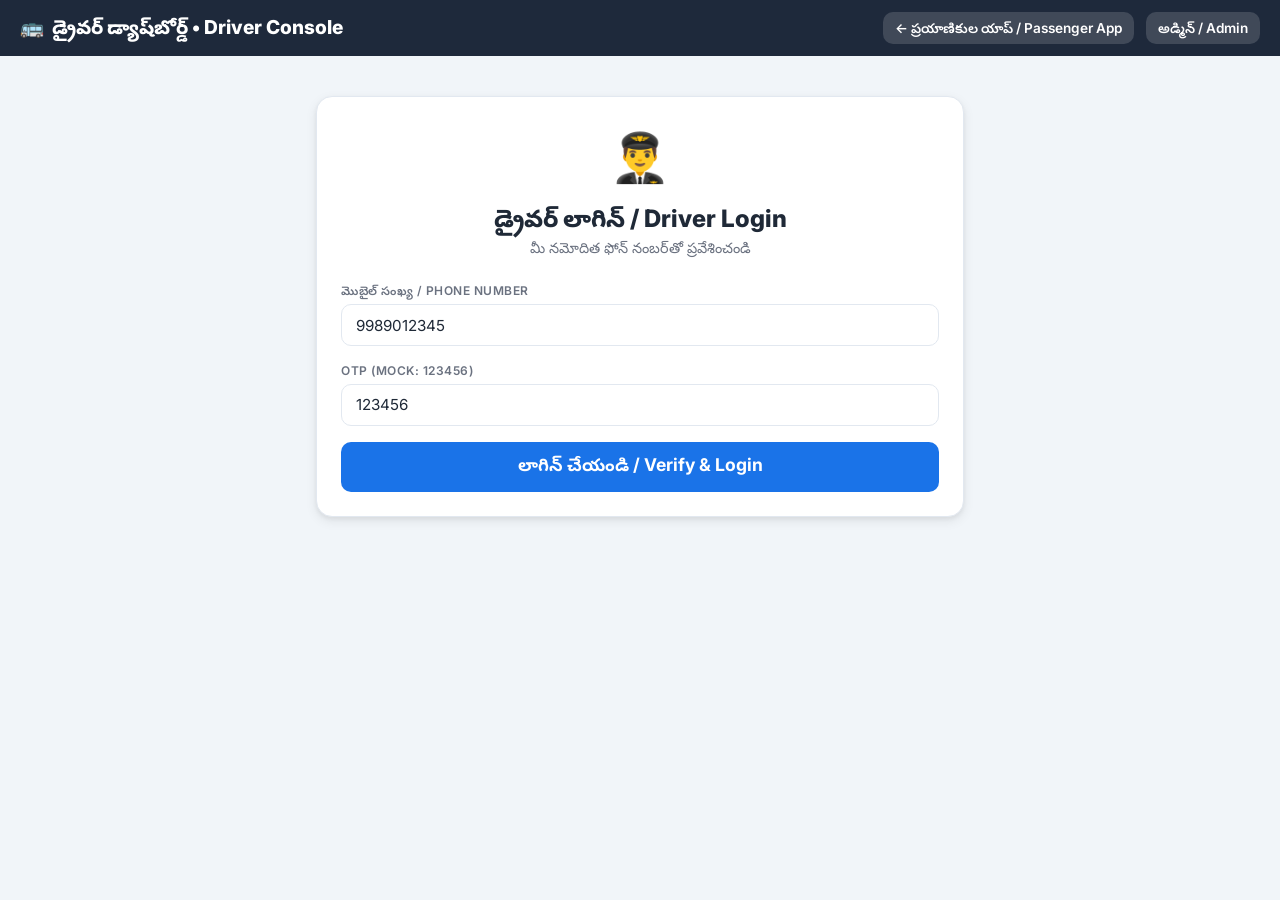
<file: Bus Tracking/driver.html>
<!DOCTYPE html>
<html lang="te">
<head>
  <meta charset="UTF-8">
  <meta name="viewport" content="width=device-width, initial-scale=1.0">
  <title>BusTrack - డ్రైవర్ పోర్టల్ / Driver Console</title>
  <link rel="stylesheet" href="style.css">
  <style>
    body {
      background-color: #f1f5f9;
    }
    .driver-header {
      background: #1e293b;
      color: white;
      padding: 0.75rem 1.25rem;
      display: flex;
      align-items: center;
      justify-content: space-between;
    }
    .driver-title {
      font-size: 1.2rem;
      font-weight: 800;
      display: flex;
      align-items: center;
      gap: 0.5rem;
    }
    .nav-link-badge {
      background: rgba(255, 255, 255, 0.15);
      color: white;
      padding: 0.35rem 0.75rem;
      border-radius: var(--radius-md);
      font-size: 0.85rem;
      font-weight: 600;
    }
    .score-badge {
      background: #16a34a;
      color: white;
      padding: 0.5rem 1rem;
      border-radius: var(--radius-lg);
      font-size: 1.1rem;
      font-weight: 800;
      display: inline-flex;
      align-items: center;
      gap: 0.5rem;
      box-shadow: var(--shadow-sm);
    }
    .plus-points {
      animation: floatUp 1.5s infinite;
      color: #86efac;
      font-size: 0.9rem;
    }
    @keyframes floatUp {
      0% { opacity: 0; transform: translateY(5px); }
      50% { opacity: 1; transform: translateY(-5px); }
      100% { opacity: 0; transform: translateY(-10px); }
    }
  </style>
</head>
<body>

  <!-- Driver Header -->
  <header class="driver-header">
    <div class="driver-title">
      <span>🚌</span>
      <span>డ్రైవర్ డ్యాష్‌బోర్డ్ • Driver Console</span>
    </div>
    <div style="display: flex; align-items: center; gap: 0.75rem;">
      <a href="index.html" class="nav-link-badge">← ప్రయాణికుల యాప్ / Passenger App</a>
      <a href="admin.html" class="nav-link-badge">అడ్మిన్ / Admin</a>
      <button id="driver-logout-btn" class="nav-link-badge" style="background:#dc2626; border:none; cursor:pointer; display:none;">లాగౌట్ / Logout</button>
    </div>
  </header>

  <div class="driver-container">

    <!-- Driver Login Box (Shown if not logged in) -->
    <div id="driver-login-card" class="driver-card">
      <div style="text-align: center; margin-bottom: 1.5rem;">
        <div style="font-size: 3rem; margin-bottom: 0.5rem;">👨‍✈️</div>
        <h2 style="font-size: 1.5rem; font-weight: 800;">డ్రైవర్ లాగిన్ / Driver Login</h2>
        <p style="color: var(--text-muted); font-size: 0.9rem;">మీ నమోదిత ఫోన్ నంబర్‌తో ప్రవేశించండి</p>
      </div>

      <div style="display: flex; flex-direction: column; gap: 1rem;">
        <div class="input-group">
          <label class="input-label">మొబైల్ సంఖ్య / Phone Number</label>
          <input type="tel" id="driver-phone" class="input-field" placeholder="ఉదా: 9989012345" value="9989012345">
        </div>
        <div class="input-group">
          <label class="input-label">OTP (Mock: 123456)</label>
          <input type="text" id="driver-otp" class="input-field" placeholder="123456" value="123456">
        </div>
        <button id="btn-driver-login" class="btn-primary" style="height: 50px; font-size: 1.1rem; font-weight: 700;">
          లాగిన్ చేయండి / Verify & Login
        </button>
      </div>
    </div>

    <!-- Active Driver Console (Shown after login) -->
    <div id="driver-active-console" style="display: none;">

      <!-- On-time Score Card -->
      <div class="driver-card" style="display: flex; align-items: center; justify-content: space-between;">
        <div>
          <h4 style="font-weight: 700; color: var(--text-main);">సమయపాలన స్కోర్ / On-Time Performance</h4>
          <p style="font-size: 0.85rem; color: var(--text-muted);">డ్రైవర్: <strong id="console-driver-name">Raju</strong> (APSRTC Tanuku Depot)</p>
        </div>
        <div class="score-badge">
          <span>95%</span>
          <span class="plus-points">+50 pts</span>
        </div>
      </div>

      <!-- Bus & Route Selection Card -->
      <div class="driver-card">
        <h3 style="font-weight: 700; margin-bottom: 1rem;">1. బస్సు & మార్గం ఎంపిక / Select Fleet</h3>
        <div style="display: grid; grid-template-columns: 1fr 1fr; gap: 1rem;">
          <div class="input-group">
            <label class="input-label">బస్సు నంబర్ / Bus</label>
            <select id="driver-bus-select" class="input-field">
              <!-- Injected by JS -->
            </select>
          </div>
          <div class="input-group">
            <label class="input-label">రూట్ / Assigned Route</label>
            <select id="driver-route-select" class="input-field">
              <!-- Injected by JS -->
            </select>
          </div>
        </div>
      </div>

      <!-- Trip Progress & Live GPS Display -->
      <div class="driver-card" id="trip-live-stats-card">
        <div style="display: flex; justify-content: space-between; align-items: center; margin-bottom: 0.5rem;">
          <span style="font-weight: 700; font-size: 1.05rem;">📍 ప్రయాణ స్థితి / Live Trip Telematics</span>
          <span id="trip-status-badge" class="status-indicator Running" style="font-size: 0.85rem; padding: 4px 10px;">
            <span class="dot"></span>
            <span id="trip-status-text">సిద్ధంగా ఉంది / Ready</span>
          </span>
        </div>

        <div class="trip-progress-container">
          <div style="display: flex; justify-content: space-between; font-size: 0.85rem; font-weight: 600; margin-bottom: 4px;">
            <span id="prog-start-label">Tanuku</span>
            <span id="prog-percent-label">0% పూర్తయింది</span>
            <span id="prog-dest-label">Tadepalligudem</span>
          </div>
          <div class="trip-progress-bar-bg">
            <div id="driver-progress-bar" class="trip-progress-fill" style="width: 0%;"></div>
          </div>
        </div>

        <div class="bus-card-details-grid" style="grid-template-columns: repeat(3, 1fr); margin-top: 1rem; padding: 1rem;">
          <div class="detail-item">
            <span class="detail-label">ప్రస్తుత ప్రదేశం / Location</span>
            <span class="detail-val" id="stat-curr-loc" style="font-size: 1rem;">Tanuku RTC Complex</span>
          </div>
          <div class="detail-item">
            <span class="detail-label">తదుపరి స్టాప్ / Next Stop</span>
            <span class="detail-val" id="stat-next-stop" style="font-size: 1rem; color: var(--primary);">Undrajavaram</span>
          </div>
          <div class="detail-item">
            <span class="detail-label">లైవ్ వేగం / Speed</span>
            <span class="detail-val" id="stat-speed" style="font-size: 1.1rem; color: #16a34a;">0 km/h</span>
          </div>
        </div>
      </div>

      <!-- Crowd Status Update Buttons -->
      <div class="driver-card">
        <h3 style="font-weight: 700;">2. రద్దీ వివరాలు అప్‌డేట్ చేయండి / Crowd Status</h3>
        <p style="font-size: 0.85rem; color: var(--text-muted); margin-bottom: 0.5rem;">బస్సులో ఉన్న రద్దీని ఒక్క క్లిక్‌తో అప్‌డేట్ చేయండి</p>
        <div class="driver-crowd-row">
          <button class="btn-crowd-driver empty" id="btn-crowd-empty" onclick="window.updateCrowd('Empty')">
            🟢 ఖాళీ<br><small>Empty (0-30%)</small>
          </button>
          <button class="btn-crowd-driver half selected" id="btn-crowd-half" onclick="window.updateCrowd('Half')">
            🟡 సగం రద్దీ<br><small>Half (30-80%)</small>
          </button>
          <button class="btn-crowd-driver full" id="btn-crowd-full" onclick="window.updateCrowd('Full')">
            🔴 పూర్తి రద్దీ<br><small>Full (80-100%)</small>
          </button>
        </div>
      </div>

      <!-- Large Trip Controls -->
      <div class="driver-trip-controls">
        <button id="btn-start-trip" class="btn-driver-huge start">
          <span>🚀 ప్రయాణం ప్రారంభించండి / START TRIP</span>
          <span class="driver-subtext">GPS సిమ్యులేషన్ మరియు ప్రయాణీకుల ట్రాకింగ్ యాక్టివేట్ అవుతుంది</span>
        </button>

        <button id="btn-end-trip" class="btn-driver-huge stop" style="display: none;">
          <span>🛑 ప్రయాణం ముగించండి / END TRIP</span>
          <span class="driver-subtext">గమ్యస్థానానికి చేరుకున్నారు, ట్రిప్ కంప్లీట్ చేయండి</span>
        </button>

        <button id="btn-breakdown-trip" class="btn-driver-huge breakdown">
          <span>⚠️ బ్రేక్‌డౌన్ / BREAKDOWN ALERT</span>
          <span class="driver-subtext">డిపో మరియు ప్రయాణికులకు తక్షణ సహాయం నోటిఫికేషన్ వెళ్తుంది</span>
        </button>
      </div>

    </div>

  </div>

  <script src="app.js"></script>
  <script>
    document.addEventListener('DOMContentLoaded', () => {
      const loginCard = document.getElementById('driver-login-card');
      const activeConsole = document.getElementById('driver-active-console');
      const logoutBtn = document.getElementById('driver-logout-btn');

      const busSelect = document.getElementById('driver-bus-select');
      const routeSelect = document.getElementById('driver-route-select');
      const startBtn = document.getElementById('btn-start-trip');
      const endBtn = document.getElementById('btn-end-trip');
      const breakdownBtn = document.getElementById('btn-breakdown-trip');

      let tripInterval = null;
      let tripActive = false;
      let tripProgress = 0;

      // Check existing session
      const savedDriver = sessionStorage.getItem('bustrack_driver');
      if (savedDriver) {
        showConsole(JSON.parse(savedDriver));
      }

      // Login handler
      document.getElementById('btn-driver-login').addEventListener('click', () => {
        const phone = document.getElementById('driver-phone').value.trim();
        const otp = document.getElementById('driver-otp').value.trim();

        if (otp !== '123456') {
          alert("Invalid OTP! For driver testing, use OTP: 123456.");
          return;
        }

        const driverObj = { phone, name: "Raju", id: "d1" };
        sessionStorage.setItem('bustrack_driver', JSON.stringify(driverObj));
        showConsole(driverObj);
      });

      logoutBtn.addEventListener('click', () => {
        sessionStorage.removeItem('bustrack_driver');
        if (tripInterval) clearInterval(tripInterval);
        location.reload();
      });

      function showConsole(driver) {
        loginCard.style.display = 'none';
        activeConsole.style.display = 'block';
        logoutBtn.style.display = 'inline-block';
        document.getElementById('console-driver-name').textContent = driver.name || "Raju";

        populateFleetOptions();
      }

      function populateFleetOptions() {
        const data = BusTrack.DB.get();
        busSelect.innerHTML = data.buses.map(b => `
          <option value="${b.id}" ${b.id === 'b1' ? 'selected' : ''}>${b.busNumber} (${b.busType})</option>
        `).join('');

        routeSelect.innerHTML = data.routes.map(r => `
          <option value="${r.id}" ${r.id === 'r1' ? 'selected' : ''}>${r.from} ➔ ${r.to}</option>
        `).join('');

        updateRouteInfo();
      }

      function updateRouteInfo() {
        const data = BusTrack.DB.get();
        const route = data.routes.find(r => r.id === routeSelect.value) || data.routes[0];
        document.getElementById('prog-start-label').textContent = route.from;
        document.getElementById('prog-dest-label').textContent = route.to;
      }

      routeSelect.addEventListener('change', updateRouteInfo);

      // Start Trip Action
      startBtn.addEventListener('click', () => {
        tripActive = true;
        startBtn.style.display = 'none';
        endBtn.style.display = 'flex';

        const data = BusTrack.DB.get();
        const bus = data.buses.find(b => b.id === busSelect.value);
        if (bus) {
          bus.status = 'Running';
          bus.speed = 36;
          BusTrack.DB.save(data);
        }

        document.getElementById('trip-status-badge').className = 'status-indicator Running';
        document.getElementById('trip-status-text').textContent = 'Trip Running';
        alert("Trip started! GPS live tracking is active.");

        // Start GPS progression simulation every 5-10 sec
        if (tripInterval) clearInterval(tripInterval);
        tripInterval = setInterval(() => {
          if (!tripActive) return;

          tripProgress += 10;
          if (tripProgress > 100) tripProgress = 100;

          document.getElementById('driver-progress-bar').style.width = tripProgress + '%';
          document.getElementById('prog-percent-label').textContent = `${tripProgress}% Completed`;

          const currentSpeed = Math.floor(32 + Math.random() * 14);
          document.getElementById('stat-speed').textContent = `${currentSpeed} km/h`;

          const liveData = BusTrack.DB.get();
          const targetBus = liveData.buses.find(b => b.id === busSelect.value);
          const currentRoute = liveData.routes.find(r => r.id === routeSelect.value);

          if (targetBus && currentRoute) {
            targetBus.speed = currentSpeed;
            targetBus.status = 'Running';
            
            // Advance stops
            if (tripProgress < 40) {
              document.getElementById('stat-curr-loc').textContent = currentRoute.stops[0];
              document.getElementById('stat-next-stop').textContent = currentRoute.stops[1] || currentRoute.to;
            } else if (tripProgress < 85) {
              document.getElementById('stat-curr-loc').textContent = currentRoute.stops[1] || "Highway NH16";
              document.getElementById('stat-next-stop').textContent = currentRoute.to;
            } else {
              document.getElementById('stat-curr-loc').textContent = currentRoute.to + " RTC Complex";
              document.getElementById('stat-next-stop').textContent = "Destination Reached";
            }

            BusTrack.DB.save(liveData);
          }

          if (tripProgress >= 100) {
            clearInterval(tripInterval);
            alert("You have reached the destination! Please end the trip.");
          }
        }, 5000);
      });

      // End Trip Action
      endBtn.addEventListener('click', () => {
        tripActive = false;
        if (tripInterval) clearInterval(tripInterval);

        startBtn.style.display = 'flex';
        endBtn.style.display = 'none';

        const data = BusTrack.DB.get();
        const bus = data.buses.find(b => b.id === busSelect.value);
        if (bus) {
          bus.status = 'Stopped';
          bus.speed = 0;
          BusTrack.DB.save(data);
        }

        document.getElementById('trip-status-badge').className = 'status-indicator Stopped';
        document.getElementById('trip-status-text').textContent = 'Trip Completed';
        document.getElementById('stat-speed').textContent = '0 km/h';
        tripProgress = 0;
        document.getElementById('driver-progress-bar').style.width = '0%';
        document.getElementById('prog-percent-label').textContent = '0% Completed';
        alert("Trip completed successfully! On-time performance points credited.");
      });

      // Breakdown Action
      breakdownBtn.addEventListener('click', () => {
        const confirmBreakdown = confirm("Do you want to report a breakdown? An emergency alert will be dispatched to depot and passengers.");
        if (!confirmBreakdown) return;

        const data = BusTrack.DB.get();
        const bus = data.buses.find(b => b.id === busSelect.value);
        if (bus) {
          bus.status = 'Breakdown';
          bus.speed = 0;
          BusTrack.DB.save(data);
        }

        document.getElementById('trip-status-badge').className = 'status-indicator Breakdown';
        document.getElementById('trip-status-text').textContent = 'Breakdown';
        document.getElementById('stat-speed').textContent = '0 km/h';

        alert("Breakdown alert sent to depot! An alternate bus is being assigned.");
      });

      // Crowd Update Helper
      window.updateCrowd = function(crowdState) {
        document.getElementById('btn-crowd-empty').classList.remove('selected');
        document.getElementById('btn-crowd-half').classList.remove('selected');
        document.getElementById('btn-crowd-full').classList.remove('selected');

        if (crowdState === 'Empty') document.getElementById('btn-crowd-empty').classList.add('selected');
        if (crowdState === 'Half') document.getElementById('btn-crowd-half').classList.add('selected');
        if (crowdState === 'Full') document.getElementById('btn-crowd-full').classList.add('selected');

        const data = BusTrack.DB.get();
        const bus = data.buses.find(b => b.id === busSelect.value);
        if (bus) {
          bus.crowd = crowdState;
          BusTrack.DB.save(data);
          alert(`Crowd status updated: ${crowdState}`);
        }
      };

    });
  </script>
</body>
</html>
</file>
<file: Bus Tracking/style.css>
/* ==========================================================================
   BusTrack - Universal RTC Live Bus Tracking Stylesheet
   Modern, responsive, accessible, dark/light theme, bilingual Telugu support
   ========================================================================== */

@import url('https://fonts.googleapis.com/css2?family=Inter:wght@400;500;600;700;800&family=Noto+Sans+Telugu:wght@400;500;600;700&display=swap');

:root {
  --primary: #1a73e8;
  --primary-hover: #1557b0;
  --primary-light: #e8f0fe;
  --secondary: #5f6368;
  --accent: #fbbc04;
  --accent-hover: #e37400;
  --danger: #ea4335;
  --danger-hover: #c5221f;
  --danger-light: #fce8e6;
  --success: #34a853;
  --success-light: #e6f4ea;
  --warning: #f9ab00;
  --warning-light: #fef7e0;
  --info: #0288d1;
  --info-light: #e1f5fe;

  /* Surfaces & Text */
  --bg-main: #f8fafd;
  --bg-card: #ffffff;
  --bg-card-hover: #f1f5f9;
  --bg-input: #ffffff;
  --border-color: #e2e8f0;
  --border-focus: #1a73e8;
  --text-main: #1f2937;
  --text-secondary: #4b5563;
  --text-muted: #6b7280;
  --text-inverse: #ffffff;
  --shadow-sm: 0 1px 3px rgba(0, 0, 0, 0.08), 0 1px 2px rgba(0, 0, 0, 0.04);
  --shadow-md: 0 4px 12px rgba(0, 0, 0, 0.08), 0 2px 4px rgba(0, 0, 0, 0.05);
  --shadow-lg: 0 10px 25px -5px rgba(0, 0, 0, 0.1), 0 8px 10px -6px rgba(0, 0, 0, 0.05);
  --radius-sm: 6px;
  --radius-md: 10px;
  --radius-lg: 16px;
  --radius-full: 9999px;
  --transition: all 0.25s cubic-bezier(0.4, 0, 0.2, 1);
  --font-family: 'Inter', 'Noto Sans Telugu', system-ui, -apple-system, sans-serif;
  --header-height: 64px;
}

[data-theme="dark"] {
  --primary: #8ab4f8;
  --primary-hover: #adc8fa;
  --primary-light: rgba(138, 180, 248, 0.15);
  --bg-main: #0f172a;
  --bg-card: #1e293b;
  --bg-card-hover: #273549;
  --bg-input: #1e293b;
  --border-color: #334155;
  --border-focus: #8ab4f8;
  --text-main: #f1f5f9;
  --text-secondary: #cbd5e1;
  --text-muted: #94a3b8;
  --shadow-sm: 0 1px 3px rgba(0, 0, 0, 0.4);
  --shadow-md: 0 4px 12px rgba(0, 0, 0, 0.4);
  --shadow-lg: 0 10px 25px rgba(0, 0, 0, 0.6);
  --danger-light: rgba(234, 67, 53, 0.2);
  --success-light: rgba(52, 168, 83, 0.2);
  --warning-light: rgba(249, 171, 0, 0.2);
  --info-light: rgba(2, 136, 209, 0.2);
}

/* Reset & Basics */
* {
  box-sizing: border-box;
  margin: 0;
  padding: 0;
}

body {
  font-family: var(--font-family);
  background-color: var(--bg-main);
  color: var(--text-main);
  line-height: 1.5;
  min-height: 100vh;
  transition: background-color 0.3s ease, color 0.3s ease;
  overflow-x: hidden;
}

a {
  color: var(--primary);
  text-decoration: none;
  transition: var(--transition);
}
a:hover {
  text-decoration: underline;
}

button, input, select, textarea {
  font-family: inherit;
  font-size: 0.95rem;
}

/* Splash Screen */
#splash-screen {
  position: fixed;
  inset: 0;
  background: linear-gradient(135deg, #1a73e8 0%, #0d47a1 100%);
  color: #fff;
  display: flex;
  flex-direction: column;
  align-items: center;
  justify-content: center;
  z-index: 99999;
  transition: opacity 0.6s ease, visibility 0.6s ease;
}
#splash-screen.fade-out {
  opacity: 0;
  visibility: hidden;
  pointer-events: none;
}
.splash-content {
  text-align: center;
  animation: splashPop 0.8s cubic-bezier(0.175, 0.885, 0.32, 1.275);
}
.splash-logo {
  font-size: 3.5rem;
  margin-bottom: 0.5rem;
  display: inline-block;
  animation: busDrive 1.8s infinite ease-in-out;
}
.splash-title {
  font-size: 2.2rem;
  font-weight: 800;
  letter-spacing: -0.5px;
}
.splash-tagline {
  font-size: 1rem;
  opacity: 0.85;
  margin-top: 0.25rem;
}
.splash-loader {
  margin-top: 2rem;
  width: 140px;
  height: 4px;
  background: rgba(255, 255, 255, 0.2);
  border-radius: var(--radius-full);
  overflow: hidden;
  position: relative;
}
.splash-loader::after {
  content: '';
  position: absolute;
  left: -40%;
  width: 40%;
  height: 100%;
  background: #ffffff;
  border-radius: var(--radius-full);
  animation: loadingBar 1.2s infinite ease-in-out;
}

@keyframes splashPop {
  0% { transform: scale(0.8); opacity: 0; }
  100% { transform: scale(1); opacity: 1; }
}
@keyframes busDrive {
  0%, 100% { transform: translateY(0); }
  50% { transform: translateY(-8px); }
}
@keyframes loadingBar {
  0% { left: -40%; }
  100% { left: 100%; }
}

/* App Header */
.app-header {
  position: sticky;
  top: 0;
  z-index: 1000;
  background-color: var(--bg-card);
  border-bottom: 1px solid var(--border-color);
  box-shadow: var(--shadow-sm);
  height: var(--header-height);
  display: flex;
  align-items: center;
  padding: 0 1.25rem;
  justify-content: space-between;
  gap: 1rem;
}

.brand-section {
  display: flex;
  align-items: center;
  gap: 0.75rem;
}
.brand-logo {
  display: flex;
  align-items: center;
  gap: 0.5rem;
  font-size: 1.25rem;
  font-weight: 800;
  color: var(--primary);
  text-decoration: none !important;
}
.brand-icon {
  font-size: 1.5rem;
  background: var(--primary-light);
  padding: 4px 8px;
  border-radius: var(--radius-md);
}
.badge-rtc {
  font-size: 0.65rem;
  background: var(--danger);
  color: white;
  padding: 2px 6px;
  border-radius: var(--radius-full);
  font-weight: 700;
  vertical-align: middle;
}

.header-center {
  flex: 1;
  max-width: 520px;
  display: flex;
  align-items: center;
  gap: 0.5rem;
}
.city-select-box {
  min-width: 130px;
}
.quick-search-box {
  flex: 1;
  position: relative;
}
.quick-search-box input {
  width: 100%;
  padding: 0.5rem 0.75rem 0.5rem 2.2rem;
  border: 1px solid var(--border-color);
  border-radius: var(--radius-full);
  background-color: var(--bg-main);
  color: var(--text-main);
  outline: none;
  transition: var(--transition);
}
.quick-search-box input:focus {
  border-color: var(--border-focus);
  background-color: var(--bg-card);
  box-shadow: 0 0 0 3px rgba(26, 115, 232, 0.2);
}
.quick-search-icon {
  position: absolute;
  left: 0.75rem;
  top: 50%;
  transform: translateY(-50%);
  color: var(--text-muted);
  pointer-events: none;
}

.header-actions {
  display: flex;
  align-items: center;
  gap: 0.5rem;
}
.nav-links {
  display: flex;
  gap: 0.35rem;
  align-items: center;
}
.nav-btn {
  padding: 0.45rem 0.75rem;
  font-size: 0.85rem;
  font-weight: 600;
  border-radius: var(--radius-md);
  color: var(--text-secondary);
  border: 1px solid transparent;
  background: transparent;
  cursor: pointer;
  display: inline-flex;
  align-items: center;
  gap: 0.35rem;
  text-decoration: none !important;
  transition: var(--transition);
}
.nav-btn:hover {
  background: var(--bg-card-hover);
  color: var(--text-main);
}
.nav-btn.active {
  background: var(--primary-light);
  color: var(--primary);
  border-color: rgba(26, 115, 232, 0.3);
}

.icon-btn {
  background: var(--bg-main);
  border: 1px solid var(--border-color);
  color: var(--text-main);
  width: 36px;
  height: 36px;
  border-radius: var(--radius-full);
  display: inline-flex;
  align-items: center;
  justify-content: center;
  cursor: pointer;
  transition: var(--transition);
  font-size: 1rem;
}
.icon-btn:hover {
  background: var(--bg-card-hover);
  border-color: var(--primary);
  transform: translateY(-1px);
}

/* User profile button in header */
.user-badge-btn {
  display: flex;
  align-items: center;
  gap: 0.4rem;
  padding: 0.35rem 0.75rem;
  background: var(--bg-main);
  border: 1px solid var(--border-color);
  border-radius: var(--radius-full);
  cursor: pointer;
  font-size: 0.85rem;
  font-weight: 500;
  color: var(--text-main);
}

/* Main Container Layout */
.app-container {
  max-width: 1400px;
  margin: 0 auto;
  padding: 1rem;
}

/* Top Banner Live Follow */
.live-follow-banner {
  background: linear-gradient(90deg, #1a73e8, #0288d1);
  color: white;
  padding: 0.75rem 1.25rem;
  border-radius: var(--radius-md);
  margin-bottom: 1rem;
  display: flex;
  align-items: center;
  justify-content: space-between;
  box-shadow: var(--shadow-md);
  animation: slideDown 0.3s ease-out;
}
.live-follow-info {
  display: flex;
  align-items: center;
  gap: 0.75rem;
  font-weight: 600;
}
.pulse-indicator {
  width: 10px;
  height: 10px;
  background: #00e676;
  border-radius: 50%;
  box-shadow: 0 0 0 0 rgba(0, 230, 118, 0.7);
  animation: pulseGreen 1.5s infinite;
}
@keyframes pulseGreen {
  0% { transform: scale(0.95); box-shadow: 0 0 0 0 rgba(0, 230, 118, 0.7); }
  70% { transform: scale(1); box-shadow: 0 0 0 8px rgba(0, 230, 118, 0); }
  100% { transform: scale(0.95); box-shadow: 0 0 0 0 rgba(0, 230, 118, 0); }
}

/* Alerts Container */
#alerts-container {
  margin-bottom: 1rem;
  display: flex;
  flex-direction: column;
  gap: 0.5rem;
}
.alert-card {
  padding: 0.75rem 1rem;
  border-radius: var(--radius-md);
  display: flex;
  align-items: center;
  justify-content: space-between;
  animation: slideIn 0.3s ease;
  font-size: 0.9rem;
  box-shadow: var(--shadow-sm);
}
.alert-card.info {
  background: var(--info-light);
  border-left: 4px solid var(--info);
  color: var(--text-main);
}
.alert-card.warning {
  background: var(--warning-light);
  border-left: 4px solid var(--warning);
  color: var(--text-main);
}
.alert-card.danger {
  background: var(--danger-light);
  border-left: 4px solid var(--danger);
  color: var(--text-main);
}
.alert-card.success {
  background: var(--success-light);
  border-left: 4px solid var(--success);
  color: var(--text-main);
}
.alert-close {
  background: none;
  border: none;
  font-size: 1.2rem;
  cursor: pointer;
  color: var(--text-muted);
}

@keyframes slideIn {
  from { opacity: 0; transform: translateY(-10px); }
  to { opacity: 1; transform: translateY(0); }
}
@keyframes slideDown {
  from { opacity: 0; transform: translateY(-15px); }
  to { opacity: 1; transform: translateY(0); }
}

/* Search Card */
.search-card {
  background: var(--bg-card);
  border: 1px solid var(--border-color);
  border-radius: var(--radius-lg);
  padding: 1.25rem;
  box-shadow: var(--shadow-md);
  margin-bottom: 1rem;
}
.search-inputs-grid {
  display: grid;
  grid-template-columns: 1fr auto 1fr 140px 140px auto;
  gap: 0.75rem;
  align-items: center;
}
.input-group {
  position: relative;
  display: flex;
  flex-direction: column;
}
.input-label {
  font-size: 0.75rem;
  font-weight: 600;
  color: var(--text-muted);
  margin-bottom: 0.25rem;
  text-transform: uppercase;
  letter-spacing: 0.5px;
}
.input-field {
  padding: 0.65rem 0.85rem;
  border: 1px solid var(--border-color);
  border-radius: var(--radius-md);
  background: var(--bg-input);
  color: var(--text-main);
  outline: none;
  transition: var(--transition);
  width: 100%;
}
.input-field:focus {
  border-color: var(--border-focus);
  box-shadow: 0 0 0 3px rgba(26, 115, 232, 0.15);
}

.swap-btn {
  align-self: flex-end;
  margin-bottom: 2px;
  background: var(--primary-light);
  color: var(--primary);
  border: 1px solid rgba(26, 115, 232, 0.2);
  width: 42px;
  height: 42px;
  border-radius: var(--radius-full);
  display: inline-flex;
  align-items: center;
  justify-content: center;
  cursor: pointer;
  font-size: 1.1rem;
  transition: var(--transition);
}
.swap-btn:hover {
  background: var(--primary);
  color: #fff;
  transform: rotate(180deg);
}

.search-actions-group {
  display: flex;
  align-items: flex-end;
  gap: 0.5rem;
}
.btn-mic {
  width: 44px;
  height: 44px;
  border-radius: var(--radius-md);
  background: var(--bg-main);
  border: 1px solid var(--border-color);
  color: var(--text-main);
  cursor: pointer;
  display: inline-flex;
  align-items: center;
  justify-content: center;
  font-size: 1.25rem;
  transition: var(--transition);
}
.btn-mic:hover {
  background: var(--primary-light);
  color: var(--primary);
}
.btn-mic.listening {
  background: var(--danger-light);
  color: var(--danger);
  border-color: var(--danger);
  animation: pulseRed 1.2s infinite;
}
@keyframes pulseRed {
  0% { transform: scale(1); }
  50% { transform: scale(1.1); }
  100% { transform: scale(1); }
}

.btn-primary {
  background: var(--primary);
  color: #fff;
  border: none;
  padding: 0.65rem 1.25rem;
  border-radius: var(--radius-md);
  font-weight: 600;
  cursor: pointer;
  display: inline-flex;
  align-items: center;
  justify-content: center;
  gap: 0.5rem;
  transition: var(--transition);
  height: 44px;
}
.btn-primary:hover {
  background: var(--primary-hover);
  box-shadow: 0 4px 8px rgba(26, 115, 232, 0.3);
}

/* Voice Prompt Toast */
.voice-status-hint {
  margin-top: 0.5rem;
  font-size: 0.8rem;
  color: var(--primary);
  font-style: italic;
  display: none;
}
.voice-status-hint.active {
  display: block;
}

/* Filters & View Toggle Row */
.filters-toolbar {
  display: flex;
  align-items: center;
  justify-content: space-between;
  flex-wrap: wrap;
  gap: 0.75rem;
  background: var(--bg-card);
  padding: 0.75rem 1.25rem;
  border-radius: var(--radius-md);
  border: 1px solid var(--border-color);
  margin-bottom: 1rem;
}
.filters-left {
  display: flex;
  align-items: center;
  flex-wrap: wrap;
  gap: 0.75rem;
}
.filter-item {
  display: flex;
  align-items: center;
  gap: 0.4rem;
  font-size: 0.85rem;
}
.filter-item select {
  padding: 0.4rem 0.6rem;
  border-radius: var(--radius-sm);
  border: 1px solid var(--border-color);
  background: var(--bg-input);
  color: var(--text-main);
  outline: none;
}
.fare-slider-wrap {
  display: flex;
  align-items: center;
  gap: 0.5rem;
}
.fare-slider-wrap input[type="range"] {
  width: 100px;
  cursor: pointer;
}
.checkbox-label {
  display: flex;
  align-items: center;
  gap: 0.35rem;
  cursor: pointer;
  user-select: none;
  font-weight: 500;
}

.view-toggle-group {
  display: inline-flex;
  background: var(--bg-main);
  border-radius: var(--radius-md);
  padding: 3px;
  border: 1px solid var(--border-color);
}
.view-btn {
  padding: 0.35rem 0.85rem;
  border: none;
  background: transparent;
  color: var(--text-secondary);
  border-radius: var(--radius-sm);
  font-size: 0.85rem;
  font-weight: 600;
  cursor: pointer;
  display: inline-flex;
  align-items: center;
  gap: 0.35rem;
  transition: var(--transition);
}
.view-btn.active {
  background: var(--bg-card);
  color: var(--primary);
  box-shadow: var(--shadow-sm);
}

/* Quick Saved Tabs (Home <-> College) */
.saved-tabs-row {
  display: flex;
  align-items: center;
  gap: 0.5rem;
  overflow-x: auto;
  padding-bottom: 0.5rem;
  margin-bottom: 1rem;
}
.chip-btn {
  white-space: nowrap;
  padding: 0.4rem 0.85rem;
  background: var(--bg-card);
  border: 1px solid var(--border-color);
  border-radius: var(--radius-full);
  font-size: 0.82rem;
  font-weight: 500;
  color: var(--text-secondary);
  cursor: pointer;
  display: inline-flex;
  align-items: center;
  gap: 0.4rem;
  transition: var(--transition);
}
.chip-btn:hover {
  border-color: var(--primary);
  color: var(--primary);
  background: var(--primary-light);
}

/* Main Display Layout: Split / List / Map */
.main-content-layout {
  display: grid;
  grid-template-columns: 420px 1fr;
  gap: 1.25rem;
  align-items: start;
}
.main-content-layout.list-only {
  grid-template-columns: 1fr;
}
.main-content-layout.map-only {
  grid-template-columns: 1fr;
}
.main-content-layout.map-only .buses-list-pane {
  display: none;
}
.main-content-layout.list-only .map-pane {
  display: none;
}

/* Buses List Pane */
.buses-list-pane {
  display: flex;
  flex-direction: column;
  gap: 0.75rem;
  max-height: 80vh;
  overflow-y: auto;
  padding-right: 4px;
}
.buses-list-pane::-webkit-scrollbar {
  width: 6px;
}
.buses-list-pane::-webkit-scrollbar-thumb {
  background: var(--border-color);
  border-radius: 4px;
}

/* Bus Card */
.bus-card {
  background: var(--bg-card);
  border: 1px solid var(--border-color);
  border-radius: var(--radius-lg);
  padding: 1rem;
  box-shadow: var(--shadow-sm);
  transition: var(--transition);
  position: relative;
  display: flex;
  flex-direction: column;
  gap: 0.75rem;
}
.bus-card:hover {
  transform: translateY(-2px);
  box-shadow: var(--shadow-md);
  border-color: rgba(26, 115, 232, 0.4);
}
.bus-card.active-tracking {
  border: 2px solid var(--primary);
  box-shadow: 0 0 0 4px rgba(26, 115, 232, 0.15);
}

.bus-card-top {
  display: flex;
  align-items: center;
  justify-content: space-between;
}
.bus-number-badge {
  display: flex;
  align-items: center;
  gap: 0.5rem;
}
.bus-no-text {
  font-weight: 800;
  font-size: 1.1rem;
  letter-spacing: 0.5px;
  color: var(--text-main);
}
.fav-btn {
  background: none;
  border: none;
  cursor: pointer;
  font-size: 1.2rem;
  color: var(--text-muted);
  transition: var(--transition);
}
.fav-btn.active {
  color: #ff9800;
}

.status-indicator {
  display: inline-flex;
  align-items: center;
  gap: 0.35rem;
  font-size: 0.75rem;
  font-weight: 600;
  padding: 2px 8px;
  border-radius: var(--radius-full);
}
.status-indicator.Running {
  background: var(--success-light);
  color: var(--success);
}
.status-indicator.Stopped {
  background: var(--danger-light);
  color: var(--danger);
}
.status-indicator.Breakdown {
  background: var(--warning-light);
  color: #d97706;
}
.dot {
  width: 7px;
  height: 7px;
  border-radius: 50%;
  background-color: currentColor;
}

.bus-card-route {
  display: flex;
  align-items: center;
  gap: 0.5rem;
  font-weight: 600;
  font-size: 0.95rem;
  color: var(--text-main);
}
.route-arrow {
  color: var(--primary);
}

.bus-badges-row {
  display: flex;
  flex-wrap: wrap;
  gap: 0.4rem;
  font-size: 0.75rem;
}
.badge-type {
  padding: 2px 8px;
  border-radius: var(--radius-sm);
  font-weight: 600;
}
.badge-type.Ordinary { background: #e0f2fe; color: #0369a1; }
.badge-type.Express { background: #dcfce7; color: #15803d; }
.badge-type.Super-Luxury { background: #f3e8ff; color: #7e22ce; }
.badge-type.AC { background: #cffafe; color: #0e7490; }
.badge-type.Sleeper { background: #ede9fe; color: #5b21b6; }
.badge-type.Non-AC { background: #f1f5f9; color: #475569; }

.badge-crowd {
  padding: 2px 8px;
  border-radius: var(--radius-sm);
  font-weight: 600;
}
.badge-crowd.Empty { background: #dcfce7; color: #15803d; }
.badge-crowd.Half { background: #fef3c7; color: #b45309; }
.badge-crowd.Full { background: #fee2e2; color: #b91c1c; }

.bus-card-details-grid {
  display: grid;
  grid-template-columns: repeat(2, 1fr);
  gap: 0.5rem;
  background: var(--bg-main);
  padding: 0.6rem 0.75rem;
  border-radius: var(--radius-md);
  font-size: 0.8rem;
}
.detail-item {
  display: flex;
  flex-direction: column;
}
.detail-label {
  color: var(--text-muted);
  font-size: 0.7rem;
}
.detail-val {
  font-weight: 600;
  color: var(--text-main);
}

.bus-card-footer {
  display: flex;
  align-items: center;
  justify-content: space-between;
  gap: 0.5rem;
  margin-top: 0.25rem;
}
.btn-track {
  flex: 1;
  background: var(--primary);
  color: white;
  border: none;
  padding: 0.5rem 1rem;
  border-radius: var(--radius-md);
  font-weight: 600;
  cursor: pointer;
  display: inline-flex;
  align-items: center;
  justify-content: center;
  gap: 0.4rem;
  transition: var(--transition);
}
.btn-track:hover {
  background: var(--primary-hover);
}

/* Map Pane */
.map-pane {
  background: var(--bg-card);
  border: 1px solid var(--border-color);
  border-radius: var(--radius-lg);
  overflow: hidden;
  box-shadow: var(--shadow-md);
  position: sticky;
  top: calc(var(--header-height) + 1rem);
}
.map-toolbar {
  padding: 0.6rem 1rem;
  display: flex;
  align-items: center;
  justify-content: space-between;
  background: var(--bg-card);
  border-bottom: 1px solid var(--border-color);
  font-size: 0.85rem;
  font-weight: 600;
}
#map {
  width: 100%;
  height: 70vh;
  min-height: 480px;
  background-color: #e5e7eb;
}

/* Leaflet Custom Marker Icons */
.bus-div-icon {
  background: none;
  border: none;
}
.bus-marker-bubble {
  background: #1a73e8;
  color: white;
  padding: 4px 8px;
  border-radius: var(--radius-full);
  display: flex;
  align-items: center;
  gap: 4px;
  font-weight: 700;
  font-size: 0.75rem;
  box-shadow: 0 4px 10px rgba(0, 0, 0, 0.35);
  border: 2px solid white;
  white-space: nowrap;
  transform: translate(-50%, -50%);
  transition: transform 0.5s linear;
}
.bus-marker-bubble.Stopped {
  background: #ea4335;
}
.bus-marker-bubble.Breakdown {
  background: #f59e0b;
}

.user-marker-dot {
  width: 16px;
  height: 16px;
  background: #0288d1;
  border: 3px solid white;
  border-radius: 50%;
  box-shadow: 0 0 0 6px rgba(2, 136, 209, 0.3);
  transform: translate(-50%, -50%);
}

.stop-marker-dot {
  width: 12px;
  height: 12px;
  background: #ffffff;
  border: 3px solid #1a73e8;
  border-radius: 50%;
  transform: translate(-50%, -50%);
  box-shadow: 0 2px 5px rgba(0,0,0,0.2);
}

/* Map Popups */
.leaflet-popup-content-wrapper {
  border-radius: var(--radius-md) !important;
  padding: 0 !important;
  overflow: hidden;
  box-shadow: var(--shadow-lg) !important;
  background: var(--bg-card) !important;
  color: var(--text-main) !important;
}
.leaflet-popup-content {
  margin: 0 !important;
  line-height: 1.4 !important;
}
.bus-popup-box {
  padding: 1rem;
  max-width: 280px;
  display: flex;
  flex-direction: column;
  gap: 0.6rem;
}
.popup-header {
  border-bottom: 1px solid var(--border-color);
  padding-bottom: 0.5rem;
  display: flex;
  justify-content: space-between;
  align-items: center;
}
.popup-bus-no {
  font-weight: 800;
  font-size: 1rem;
}
.popup-driver-box {
  display: flex;
  align-items: center;
  justify-content: space-between;
  background: var(--bg-main);
  padding: 0.4rem 0.6rem;
  border-radius: var(--radius-sm);
  font-size: 0.8rem;
}
.btn-call {
  background: var(--success);
  color: white;
  padding: 3px 8px;
  border-radius: var(--radius-full);
  font-weight: 600;
  font-size: 0.75rem;
  text-decoration: none !important;
  display: inline-flex;
  align-items: center;
  gap: 4px;
}
.popup-stops-preview {
  max-height: 120px;
  overflow-y: auto;
  font-size: 0.75rem;
  background: var(--bg-main);
  padding: 0.4rem;
  border-radius: var(--radius-sm);
}
.popup-stops-preview li {
  list-style: none;
  display: flex;
  justify-content: space-between;
  padding: 2px 0;
  border-bottom: 1px dashed var(--border-color);
}
.popup-actions-grid {
  display: grid;
  grid-template-columns: repeat(2, 1fr);
  gap: 0.4rem;
  margin-top: 0.4rem;
}
.popup-btn {
  padding: 0.35rem 0.5rem;
  border-radius: var(--radius-sm);
  font-size: 0.75rem;
  font-weight: 600;
  text-align: center;
  cursor: pointer;
  border: 1px solid var(--border-color);
  background: var(--bg-main);
  color: var(--text-main);
}
.popup-btn.primary {
  background: var(--primary);
  color: white;
  border: none;
  grid-column: span 2;
}

/* Route Stops Timeline Section */
.stops-section {
  background: var(--bg-card);
  border: 1px solid var(--border-color);
  border-radius: var(--radius-lg);
  padding: 1.25rem;
  margin-top: 1.5rem;
  box-shadow: var(--shadow-sm);
}
.stops-header-bar {
  display: flex;
  align-items: center;
  justify-content: space-between;
  flex-wrap: wrap;
  gap: 0.75rem;
  margin-bottom: 1rem;
}
.stops-timeline {
  position: relative;
  padding-left: 2rem;
  display: flex;
  flex-direction: column;
  gap: 1rem;
}
.stops-timeline::before {
  content: '';
  position: absolute;
  left: 8px;
  top: 8px;
  bottom: 8px;
  width: 3px;
  background: var(--border-color);
}
.timeline-item {
  position: relative;
  display: flex;
  align-items: center;
  justify-content: space-between;
  padding: 0.5rem 0.75rem;
  background: var(--bg-main);
  border-radius: var(--radius-md);
  border: 1px solid var(--border-color);
}
.timeline-item::before {
  content: '';
  position: absolute;
  left: -2rem;
  top: 50%;
  transform: translateY(-50%);
  width: 14px;
  height: 14px;
  border-radius: 50%;
  background: white;
  border: 3px solid var(--primary);
}
.timeline-item.reached::before {
  background: var(--primary);
}

/* Community & Feedback Section */
.community-section {
  background: var(--bg-card);
  border: 1px solid var(--border-color);
  border-radius: var(--radius-lg);
  padding: 1.25rem;
  margin-top: 1.5rem;
  box-shadow: var(--shadow-sm);
  display: grid;
  grid-template-columns: repeat(auto-fit, minmax(280px, 1fr));
  gap: 1.25rem;
}
.community-card {
  background: var(--bg-main);
  padding: 1rem;
  border-radius: var(--radius-md);
  border: 1px solid var(--border-color);
}
.star-rating {
  display: flex;
  gap: 0.25rem;
  font-size: 1.5rem;
  color: #d1d5db;
  cursor: pointer;
  margin: 0.5rem 0;
}
.star-rating .star.selected,
.star-rating .star:hover,
.star-rating .star:hover ~ .star {
  color: #ffb703;
}

/* Fixed SOS Floating Button */
.sos-floating-btn {
  position: fixed;
  bottom: 1.5rem;
  right: 1.5rem;
  width: 62px;
  height: 62px;
  border-radius: 50%;
  background: #ea4335;
  color: white;
  border: none;
  font-weight: 800;
  font-size: 1.1rem;
  cursor: pointer;
  box-shadow: 0 4px 15px rgba(234, 67, 53, 0.4);
  display: flex;
  align-items: center;
  justify-content: center;
  z-index: 9999;
  animation: sosPulse 2s infinite;
  transition: transform 0.2s ease;
}
.sos-floating-btn:hover {
  transform: scale(1.08);
}
@keyframes sosPulse {
  0% { box-shadow: 0 0 0 0 rgba(234, 67, 53, 0.7); }
  70% { box-shadow: 0 0 0 16px rgba(234, 67, 53, 0); }
  100% { box-shadow: 0 0 0 0 rgba(234, 67, 53, 0); }
}

/* Offline & Network Banner */
.network-status-bar {
  display: none;
  background: #f59e0b;
  color: #fff;
  text-align: center;
  font-size: 0.85rem;
  padding: 4px;
  font-weight: 600;
}
.network-status-bar.offline {
  display: block;
}

/* Modal Windows */
.modal-overlay {
  position: fixed;
  inset: 0;
  background: rgba(0, 0, 0, 0.55);
  backdrop-filter: blur(3px);
  z-index: 10000;
  display: flex;
  align-items: center;
  justify-content: center;
  padding: 1rem;
  opacity: 0;
  visibility: hidden;
  transition: var(--transition);
}
.modal-overlay.active {
  opacity: 1;
  visibility: visible;
}
.modal-card {
  background: var(--bg-card);
  color: var(--text-main);
  border-radius: var(--radius-lg);
  max-width: 480px;
  width: 100%;
  padding: 1.5rem;
  box-shadow: var(--shadow-lg);
  border: 1px solid var(--border-color);
  transform: translateY(20px);
  transition: transform 0.3s cubic-bezier(0.165, 0.84, 0.44, 1);
}
.modal-overlay.active .modal-card {
  transform: translateY(0);
}
.modal-header {
  display: flex;
  align-items: center;
  justify-content: space-between;
  margin-bottom: 1.25rem;
}
.modal-title {
  font-size: 1.25rem;
  font-weight: 700;
}
.modal-close-btn {
  background: none;
  border: none;
  font-size: 1.5rem;
  cursor: pointer;
  color: var(--text-muted);
}
.modal-footer {
  margin-top: 1.25rem;
  display: flex;
  justify-content: flex-end;
  gap: 0.75rem;
}

/* App Footer */
.app-footer {
  background: var(--bg-card);
  border-top: 1px solid var(--border-color);
  padding: 2rem 1.25rem;
  margin-top: 3rem;
  font-size: 0.85rem;
  color: var(--text-muted);
}
.footer-inner {
  max-width: 1400px;
  margin: 0 auto;
  display: flex;
  align-items: center;
  justify-content: space-between;
  flex-wrap: wrap;
  gap: 1.5rem;
}
.footer-amenities {
  display: flex;
  gap: 1rem;
  font-size: 0.85rem;
  color: var(--text-main);
}

/* ==========================================================================
   DRIVER INTERFACE SPECIFIC STYLES
   ========================================================================== */
.driver-container {
  max-width: 680px;
  margin: 1.5rem auto;
  padding: 1rem;
}
.driver-card {
  background: var(--bg-card);
  border: 1px solid var(--border-color);
  border-radius: var(--radius-lg);
  padding: 1.5rem;
  box-shadow: var(--shadow-md);
  margin-bottom: 1.5rem;
}
.driver-trip-controls {
  display: grid;
  grid-template-columns: 1fr;
  gap: 1rem;
  margin-top: 1.25rem;
}
.btn-driver-huge {
  font-size: 1.35rem;
  font-weight: 700;
  padding: 1.25rem;
  border-radius: var(--radius-lg);
  border: none;
  cursor: pointer;
  display: flex;
  flex-direction: column;
  align-items: center;
  justify-content: center;
  gap: 0.25rem;
  box-shadow: var(--shadow-md);
  transition: var(--transition);
}
.btn-driver-huge:active {
  transform: scale(0.98);
}
.btn-driver-huge.start {
  background: #16a34a;
  color: white;
}
.btn-driver-huge.stop {
  background: #dc2626;
  color: white;
}
.btn-driver-huge.breakdown {
  background: #d97706;
  color: white;
}
.driver-subtext {
  font-size: 0.85rem;
  font-weight: 500;
  opacity: 0.9;
}

.driver-crowd-row {
  display: grid;
  grid-template-columns: repeat(3, 1fr);
  gap: 0.75rem;
  margin-top: 1rem;
}
.btn-crowd-driver {
  padding: 1rem 0.5rem;
  font-size: 1rem;
  font-weight: 700;
  border-radius: var(--radius-md);
  border: 2px solid transparent;
  cursor: pointer;
  text-align: center;
  transition: var(--transition);
}
.btn-crowd-driver.empty {
  background: #dcfce7;
  color: #15803d;
}
.btn-crowd-driver.half {
  background: #fef3c7;
  color: #b45309;
}
.btn-crowd-driver.full {
  background: #fee2e2;
  color: #b91c1c;
}
.btn-crowd-driver.selected {
  border-color: #1f2937;
  transform: scale(1.04);
  box-shadow: var(--shadow-md);
}

.trip-progress-container {
  margin: 1.25rem 0;
}
.trip-progress-bar-bg {
  width: 100%;
  height: 14px;
  background: var(--bg-main);
  border-radius: var(--radius-full);
  overflow: hidden;
  border: 1px solid var(--border-color);
}
.trip-progress-fill {
  height: 100%;
  background: linear-gradient(90deg, #10b981, #06b6d4);
  border-radius: var(--radius-full);
  transition: width 0.6s ease;
}

/* ==========================================================================
   ADMIN INTERFACE SPECIFIC STYLES
   ========================================================================== */
.admin-container {
  max-width: 1400px;
  margin: 1.5rem auto;
  padding: 0 1rem;
}
.admin-tabs {
  display: flex;
  gap: 0.5rem;
  border-bottom: 2px solid var(--border-color);
  margin-bottom: 1.5rem;
  overflow-x: auto;
}
.admin-tab-btn {
  padding: 0.75rem 1.25rem;
  font-weight: 600;
  border: none;
  background: none;
  color: var(--text-secondary);
  cursor: pointer;
  border-bottom: 3px solid transparent;
  margin-bottom: -2px;
  white-space: nowrap;
  transition: var(--transition);
}
.admin-tab-btn.active {
  color: var(--primary);
  border-bottom-color: var(--primary);
}
.admin-tab-content {
  display: none;
}
.admin-tab-content.active {
  display: block;
  animation: fadeIn 0.25s ease;
}
@keyframes fadeIn {
  from { opacity: 0; }
  to { opacity: 1; }
}

.admin-table {
  width: 100%;
  border-collapse: collapse;
  margin-top: 1rem;
  background: var(--bg-card);
  border-radius: var(--radius-md);
  overflow: hidden;
  border: 1px solid var(--border-color);
}
.admin-table th, .admin-table td {
  padding: 0.75rem 1rem;
  text-align: left;
  border-bottom: 1px solid var(--border-color);
}
.admin-table th {
  background: var(--bg-main);
  font-weight: 700;
  font-size: 0.85rem;
  color: var(--text-secondary);
}
.admin-table tr:hover {
  background: var(--bg-main);
}

.admin-form-card {
  background: var(--bg-card);
  border: 1px solid var(--border-color);
  border-radius: var(--radius-lg);
  padding: 1.25rem;
  margin-bottom: 1.5rem;
  box-shadow: var(--shadow-sm);
}

.admin-stats-grid {
  display: grid;
  grid-template-columns: repeat(auto-fit, minmax(220px, 1fr));
  gap: 1.25rem;
  margin-bottom: 1.5rem;
}
.admin-stat-card {
  background: var(--bg-card);
  border: 1px solid var(--border-color);
  border-radius: var(--radius-lg);
  padding: 1.25rem;
  box-shadow: var(--shadow-sm);
  display: flex;
  flex-direction: column;
}
.stat-title {
  font-size: 0.85rem;
  color: var(--text-muted);
  font-weight: 600;
}
.stat-value {
  font-size: 2rem;
  font-weight: 800;
  margin: 0.25rem 0;
  color: var(--primary);
}

/* Peak Hours Pure CSS Bar Chart */
.chart-bar-container {
  display: flex;
  align-items: flex-end;
  gap: 0.75rem;
  height: 180px;
  padding-top: 1rem;
  border-bottom: 2px solid var(--border-color);
  margin-top: 1rem;
}
.chart-bar-col {
  flex: 1;
  display: flex;
  flex-direction: column;
  align-items: center;
  height: 100%;
  justify-content: flex-end;
}
.chart-bar {
  width: 100%;
  background: var(--primary);
  border-radius: 4px 4px 0 0;
  transition: height 0.5s ease;
  position: relative;
}
.chart-bar:hover {
  background: var(--primary-hover);
}
.chart-label {
  font-size: 0.75rem;
  margin-top: 0.35rem;
  color: var(--text-muted);
}

/* Responsive Media Queries */
@media (max-width: 1024px) {
  .main-content-layout {
    grid-template-columns: 1fr;
  }
  .map-pane {
    position: static;
    order: -1; /* on tablet/mobile if map selected, top */
  }
}

@media (max-width: 768px) {
  .search-inputs-grid {
    grid-template-columns: 1fr;
  }
  .swap-btn {
    align-self: center;
    margin: -0.25rem 0;
    transform: rotate(90deg);
  }
  .swap-btn:hover {
    transform: rotate(270deg);
  }
  .header-center {
    display: none; /* Mobile can use dedicated search on page */
  }
  .brand-section {
    width: 100%;
    justify-content: space-between;
  }
  .app-header {
    flex-wrap: wrap;
    height: auto;
    padding: 0.75rem 1rem;
  }
  .header-actions {
    width: 100%;
    justify-content: space-between;
    margin-top: 0.5rem;
  }
}
</file>
